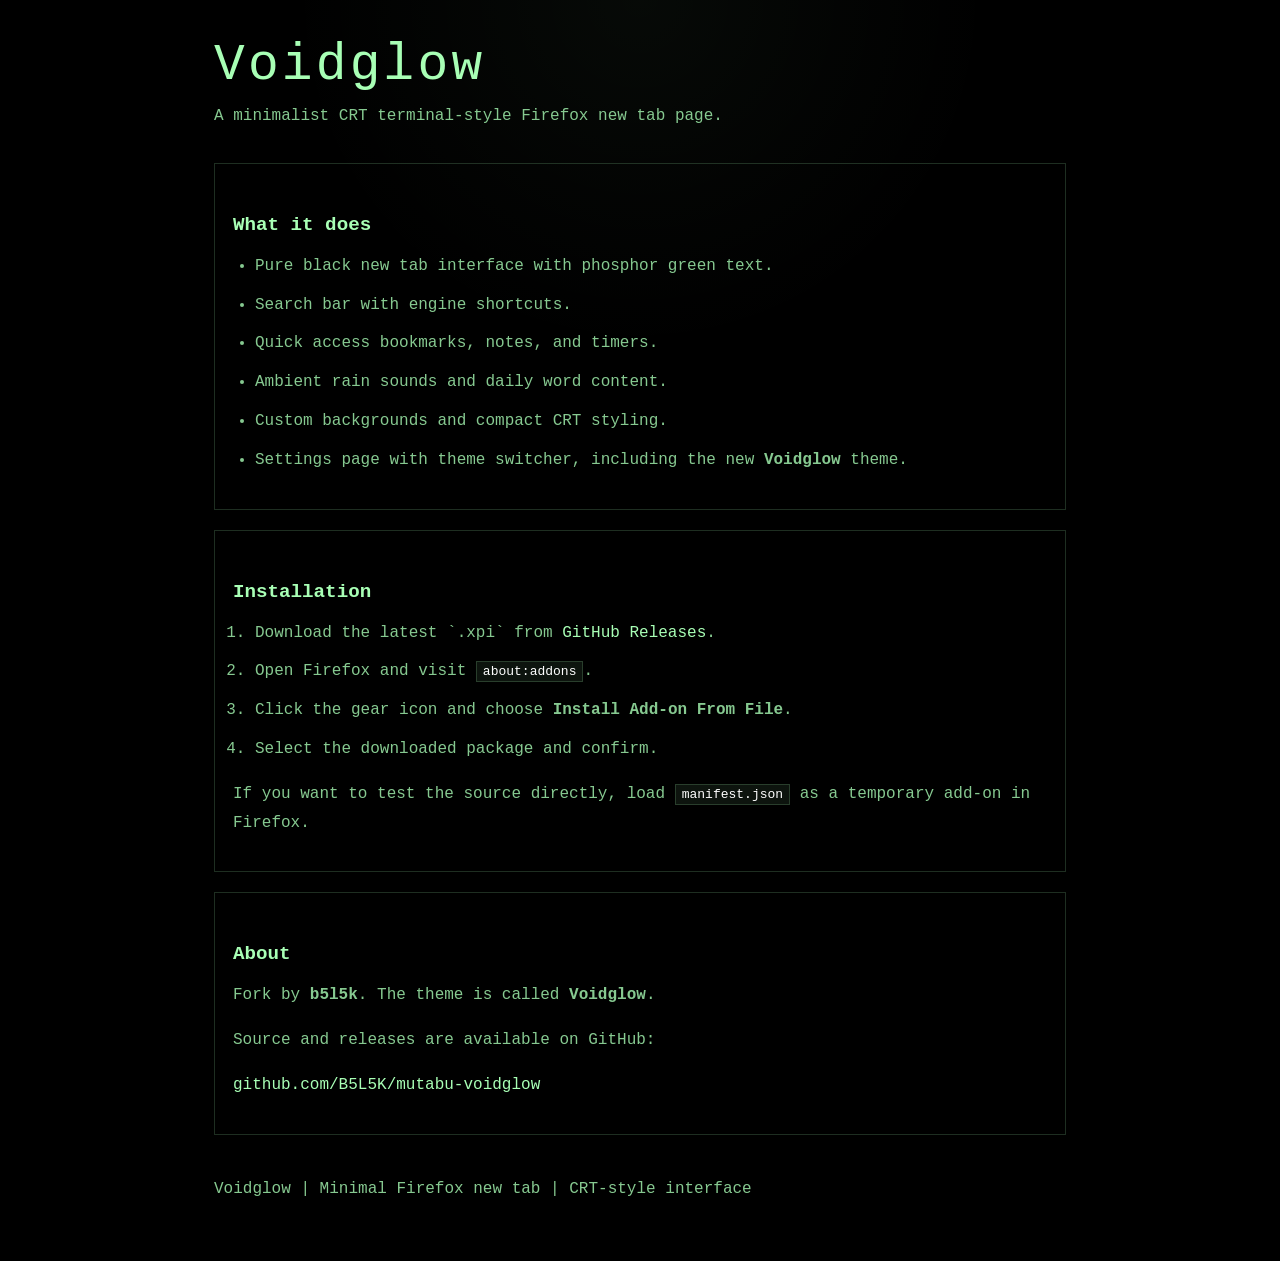
<file: docs/index.html>
<!doctype html>
<html lang="en">
  <head>
    <meta charset="UTF-8" />
    <meta name="viewport" content="width=device-width, initial-scale=1" />
    <title>Voidglow</title>
    <link rel="stylesheet" href="style.css" />
  </head>
  <body>
    <main>
      <header>
        <div class="brand">Voidglow</div>
        <p class="subtitle">A minimalist CRT terminal-style Firefox new tab page.</p>
      </header>

      <section>
        <h2>What it does</h2>
        <ul>
          <li>Pure black new tab interface with phosphor green text.</li>
          <li>Search bar with engine shortcuts.</li>
          <li>Quick access bookmarks, notes, and timers.</li>
          <li>Ambient rain sounds and daily word content.</li>
          <li>Custom backgrounds and compact CRT styling.</li>
          <li>Settings page with theme switcher, including the new <strong>Voidglow</strong> theme.</li>
        </ul>
      </section>

      <section>
        <h2>Installation</h2>
        <ol>
          <li>Download the latest `.xpi` from <a href="https://github.com/B5L5K/mutabu-voidglow/releases/latest">GitHub Releases</a>.</li>
          <li>Open Firefox and visit <code>about:addons</code>.</li>
          <li>Click the gear icon and choose <strong>Install Add-on From File</strong>.</li>
          <li>Select the downloaded package and confirm.</li>
        </ol>
        <p>If you want to test the source directly, load <code>manifest.json</code> as a temporary add-on in Firefox.</p>
      </section>

      <section>
        <h2>About</h2>
        <p>Fork by <strong>b5l5k</strong>. The theme is called <strong>Voidglow</strong>.</p>
        <p>Source and releases are available on GitHub:</p>
        <p><a href="https://github.com/B5L5K/mutabu-voidglow">github.com/B5L5K/mutabu-voidglow</a></p>
      </section>

      <footer>
        <p>Voidglow | Minimal Firefox new tab | CRT-style interface</p>
      </footer>
    </main>
  </body>
</html>
</file>
<file: docs/style.css>
* {
  box-sizing: border-box;
}

:root {
  color: #a8ffb5;
  background: #000000;
  font-family: "Droid Sans Mono", Consolas, Menlo, monospace;
}

body {
  margin: 0;
  min-height: 100vh;
  background: radial-gradient(circle at top, rgba(168,255,181,0.04), transparent 25%), #000000;
}

main {
  width: min(100%, 900px);
  margin: 0 auto;
  padding: 36px 24px;
}

header {
  margin-bottom: 32px;
}

.brand {
  font-size: clamp(2.2rem, 4vw, 4rem);
  letter-spacing: 0.2rem;
  margin-bottom: 8px;
}

.subtitle {
  margin: 0;
  color: #86c990;
  font-size: 1rem;
}

h2 {
  color: #a8ffb5;
  margin-top: 32px;
  margin-bottom: 12px;
  font-size: 1.2rem;
}

p,
li {
  line-height: 1.8;
  color: #86c990;
}

ul,
ol {
  padding-left: 22px;
}

li {
  margin-bottom: 10px;
}

a {
  color: #a8ffb5;
  text-decoration: none;
}

a:hover {
  color: #ffffff;
}

code {
  color: #ffffff;
  background: rgba(168,255,181,0.08);
  padding: 2px 6px;
  border: 1px solid rgba(168,255,181,0.18);
}

section {
  padding: 18px;
  border: 1px solid rgba(168,255,181,0.18);
  margin-bottom: 20px;
  border-radius: 0;
}

footer {
  margin-top: 40px;
  color: #5f8f66;
}
</file>
